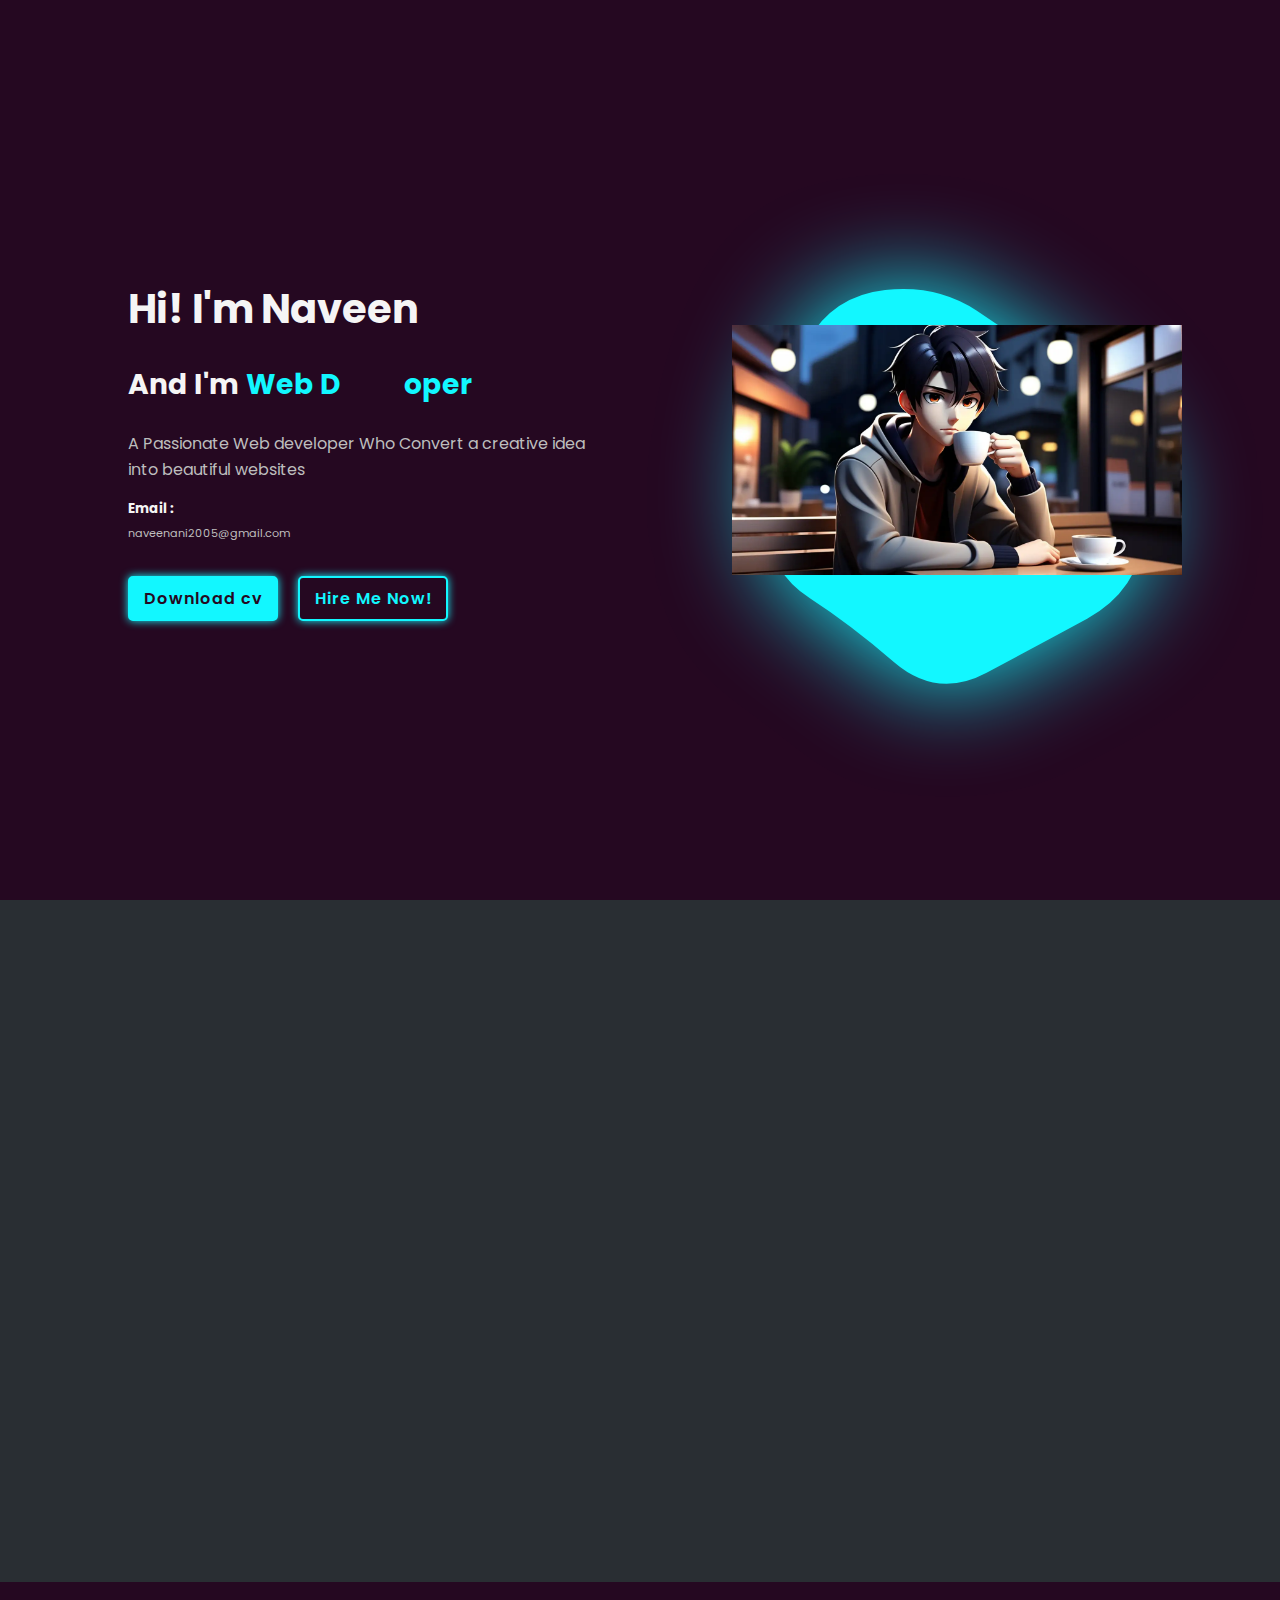
<file: index.html>
<!DOCTYPE html>
<html lang="en">
<head>
    <meta charset="UTF-8">
    <meta name="viewport" content="width=device-width, initial-scale=1.0">
    <title>Naveena N A</title>
    <link rel="stylesheet" href="./style.css">
    <link href='https://unpkg.com/boxicons@2.1.4/css/boxicons.min.css' rel='stylesheet'>
<head>
<body>
    <!-- header site  -->
    <header>
        <ul class="navlist">
            <li><a href="#home" style="--i:1;">Home</a></li>
            <li><a href="#about" style="--i:2;">About</a></li>
            <li><a href="#services" style="--i:3;">Services</a></li>
            <li><a href="#skills" style="--i:4;">Skills</a></li>
            <li><a href="#portfolio" style="--i:5;">Projects</a></li>
            <li><a href="#contact" style="--i:6;">Contact</a></li>
        </ul>
        <div id="menu-icon" class="bx bx-menu"></div>
    </header>


    <!-- home section -------------------------------------------------------->
    <section id="home" class="home">
        <div class="home-content scroll-scale">
            <h1>Hi! I'm Naveen</h1><br>
            <div class="change-text">
                <h3>And I'm</h3>
                <h3>
                    <span class="word">Web&nbsp; Developer</span>
                    <span class="word">Web&nbsp; Designer</span>
                    <span class="word">Front-end&nbsp; Developer</span>
                    <span class="word">Back-end&nbsp; Developer</span>
                    <span class="word">UI/UX&nbsp; Developer</span>
                </h3>
            </div>
            <br>
            <p>A Passionate Web developer Who Convert a creative idea into beautiful websites</p>

            <div class="info-box">
                <div class="email-info">
                    <h5>Email :</h5>
                    <span>naveenani2005@gmail.com</span>
                </div>
                
            </div>

            <div class="btn-box">
                <a href="#" class="btn">Download cv</a>
                <a href="#" class="btn">Hire Me Now!</a>
            </div>


            </div>
        </div>

        <div class="home-image scroll-scale">
            <div class="img-box">
                <img src="img/man.webp" alt="">
            </div>
            <div class="liquid-shape">
                <svg viewBox="0 0 500 500" xmlns="http://www.w3.org/2000/svg" xmlns:xlink="http://www.w3.org/1999/xlink" width="100%"  id="blobSvg">
                <path fill="#12f7ff">
                    <animate attributeName="d"
                         dur="20000ms"
                         repeatCount="indefinite"
                         values="
                         M467.5,309.5Q456,369,400,390.5Q344,412,297,449.5Q250,487,208,441.5Q166,396,130,368Q94,340,93.5,295Q93,250,92.5,204.5Q92,159,116.5,110.5Q141,62,195.5,61Q250,60,290.5,85Q331,110,366,136.5Q401,163,440,206.5Q479,250,467.5,309.5Z;

                         M432,304Q437,358,400.5,402.5Q364,447,307,442.5Q250,438,203.5,424Q157,410,103,388Q49,366,37.5,308Q26,250,65,208Q104,166,132.5,130.5Q161,95,205.5,76Q250,57,288,87.5Q326,118,359,143Q392,168,409.5,209Q427,250,432,304Z;

                         M442.5,296.5Q411,343,388,395.5Q365,448,307.5,432Q250,416,202,416Q154,416,118,381.5Q82,347,86,298.5Q90,250,70,192.5Q50,135,110.5,124Q171,113,210.5,86.5Q250,60,309,53Q368,46,411.5,88.5Q455,131,464.5,190.5Q474,250,442.5,296.5Z;

                         M416,299.5Q422,349,398.5,407.5Q375,466,312.5,481.5Q250,497,207,448.5Q164,400,105.5,383.5Q47,367,67,308.5Q87,250,102,211.5Q117,173,121,103.5Q125,34,187.5,49Q250,64,288.5,90.5Q327,117,391,124.5Q455,132,432.5,191Q410,250,416,299.5Z;

                         M438.5,303Q434,356,380.5,370Q327,384,288.5,423.5Q250,463,200,443Q150,423,109,389Q68,355,78.5,302.5Q89,250,104.5,212.5Q120,175,135.5,127Q151,79,200.5,41.5Q250,4,300.5,39.5Q351,75,393,109Q435,143,439,196.5Q443,250,438.5,303Z;

                         M395.5,289.5Q387,329,374.5,386.5Q362,444,306,445Q250,446,190,451.5Q130,457,95,408.5Q60,360,58.5,305Q57,250,59.5,196Q62,142,99.5,98Q137,54,193.5,47.5Q250,41,311,40.5Q372,40,397,95.5Q422,151,413,200.5Q404,250,395.5,289.5Z;

                         M441.5,305.5Q442,361,389,379.5Q336,398,293,407.5Q250,417,210.5,402.5Q171,388,128,366.5Q85,345,44.5,297.5Q4,250,45.5,203Q87,156,119,117Q151,78,200.5,72.5Q250,67,306.5,61Q363,55,374.5,113.5Q386,172,413.5,211Q441,250,441.5,305.5Z;

                         M467.5,309.5Q456,369,400,390.5Q344,412,297,449.5Q250,487,208,441.5Q166,396,130,368Q94,340,93.5,295Q93,250,92.5,204.5Q92,159,116.5,110.5Q141,62,195.5,61Q250,60,290.5,85Q331,110,366,136.5Q401,163,440,206.5Q479,250,467.5,309.5Z;
                         "
                    ></animate>
                </path>
                </svg>
            </div>

            <div class="liquid-shape">
                <svg viewBox="0 0 500 500" xmlns="http://www.w3.org/2000/svg" xmlns:xlink="http://www.w3.org/1999/xlink" width="100%" id="blobSvg">
                <path fill="#12f7ff">
                    <animate attributeName="d"
                         dur="20000ms"
                         repeatCount="indefinite"
                         values="
                         M467.5,309.5Q456,369,400,390.5Q344,412,297,449.5Q250,487,208,441.5Q166,396,130,368Q94,340,93.5,295Q93,250,92.5,204.5Q92,159,116.5,110.5Q141,62,195.5,61Q250,60,290.5,85Q331,110,366,136.5Q401,163,440,206.5Q479,250,467.5,309.5Z;

                         M432,304Q437,358,400.5,402.5Q364,447,307,442.5Q250,438,203.5,424Q157,410,103,388Q49,366,37.5,308Q26,250,65,208Q104,166,132.5,130.5Q161,95,205.5,76Q250,57,288,87.5Q326,118,359,143Q392,168,409.5,209Q427,250,432,304Z;

                         M442.5,296.5Q411,343,388,395.5Q365,448,307.5,432Q250,416,202,416Q154,416,118,381.5Q82,347,86,298.5Q90,250,70,192.5Q50,135,110.5,124Q171,113,210.5,86.5Q250,60,309,53Q368,46,411.5,88.5Q455,131,464.5,190.5Q474,250,442.5,296.5Z;

                         M416,299.5Q422,349,398.5,407.5Q375,466,312.5,481.5Q250,497,207,448.5Q164,400,105.5,383.5Q47,367,67,308.5Q87,250,102,211.5Q117,173,121,103.5Q125,34,187.5,49Q250,64,288.5,90.5Q327,117,391,124.5Q455,132,432.5,191Q410,250,416,299.5Z;

                         M438.5,303Q434,356,380.5,370Q327,384,288.5,423.5Q250,463,200,443Q150,423,109,389Q68,355,78.5,302.5Q89,250,104.5,212.5Q120,175,135.5,127Q151,79,200.5,41.5Q250,4,300.5,39.5Q351,75,393,109Q435,143,439,196.5Q443,250,438.5,303Z;

                         M395.5,289.5Q387,329,374.5,386.5Q362,444,306,445Q250,446,190,451.5Q130,457,95,408.5Q60,360,58.5,305Q57,250,59.5,196Q62,142,99.5,98Q137,54,193.5,47.5Q250,41,311,40.5Q372,40,397,95.5Q422,151,413,200.5Q404,250,395.5,289.5Z;

                         M441.5,305.5Q442,361,389,379.5Q336,398,293,407.5Q250,417,210.5,402.5Q171,388,128,366.5Q85,345,44.5,297.5Q4,250,45.5,203Q87,156,119,117Q151,78,200.5,72.5Q250,67,306.5,61Q363,55,374.5,113.5Q386,172,413.5,211Q441,250,441.5,305.5Z;

                         M467.5,309.5Q456,369,400,390.5Q344,412,297,449.5Q250,487,208,441.5Q166,396,130,368Q94,340,93.5,295Q93,250,92.5,204.5Q92,159,116.5,110.5Q141,62,195.5,61Q250,60,290.5,85Q331,110,366,136.5Q401,163,440,206.5Q479,250,467.5,309.5Z;
                         "
                    ></animate>
                </path>
                </svg>
            </div>
        </div>


    </section>

    <!-- about section -------------------------------------------------------->
    <section id="about" class="about">
        <div class="img-about scroll-scale">
            <img src="img/about-me-pic2.jpg" alt="">
            <div class="info-about2">
                <span>1+</span>
                <p>Years of Experience</p>
            </div>
            <div class="info-about3">
                <span>10+</span>
                <p>Project Complete</p>
            </div>
            <div class="info-about1">
                <span>20+</span>
                <p>Happy Clients</p>
            </div>
        </div>

        <div class="about-content scroll-scale">
            <span>Let me introduce myself</span>
            <h2>About Me</h2><br>
            <h3>Hello, I am Naveen </h3><br>
            <p>I'm a web developer who loves to create beautiful and functional websites
                for people who want to make a difference in the world.
            </p><br>

            <div class="btn-box">
                <a href="https://github.com/NaveenAgastya" class="btn">Read More!</a>
            </div>
        </div>
     </section>


     <!-- services section -------------------------------------------------------->
     <section id="services" class="services">
        <div class="main-text scroll-scale">
            <span>what i will do for you</span>
            <h2>Our Services</h2>
        </div>

        <div class="section-services scroll-bottom">
            <div class="services-box">
                <h3>Web Developer</h3><br>
                <p>
                    Elevate your websites visual identity with expert web design services.
                 </p><br>
                 <div class="btn-box service-btn">
                    <a href="https://github.com/NaveenAgastya" class="btn">Read More</a>
                 </div>
            </div>

            <div class="services-box">
                <h3>UI/UX Designing</h3><br>
                <p>
                    Get user-friendly websites by a expert experiences.
                 </p><br>
                 <div class="btn-box service-btn">
                    <a href="https://github.com/NaveenAgastya" class="btn">Read More</a>
                 </div>
            </div>

            <div class="services-box">
                <h3>Front-End Developer</h3><br>
                <p>
                    Elevate your online presence with Front-End development expertise. 
                 </p><br>
                 <div class="btn-box service-btn">
                    <a href="https://github.com/NaveenAgastya" class="btn">Read More</a>
                 </div>
            </div>
        </div>

     </section>

      <!-- skill section -------------------------------------------------------->
      <section id="skills" class="skills">
        <div class="main-text scroll-scale">
            <span>Technical and Professional</span>
            <h2>My Skills</h2>
        </div>

        <div class="skill-main">
            <div class="skill-left scroll-scale">
                <h3>Technical Skills</h3>
                <div class="skill-bar">
                    <div class="info">
                        <p>HTML</p>
                        <p>100%</p>
                    </div>
                    <div class="bar">
                        <span class="html"></span>
                    </div>
                </div>
                
                <div class="skill-bar">
                    <div class="info">
                        <p>CSS</p>
                        <p>95%</p>
                    </div>
                    <div class="bar">
                        <span class="css"></span>
                    </div>
                </div>

                <div class="skill-bar">
                    <div class="info">
                        <p>Javascript</p>
                        <p>70%</p>
                    </div>
                    <div class="bar">
                        <span class="javascript"></span>
                    </div>
                </div>

                <div class="skill-bar">
                    <div class="info">
                        <p>React.js</p>
                        <p>62%</p>
                    </div>
                    <div class="bar">
                        <span class="React-js"></span>
                    </div>
                </div>

            </div>
            <div class="skill-right scroll-scale">
                <h3>Professional Skills</h3>
                <div class="professional">
                    <div class="box">
                        <div class="circle" data-dots="100" data-percent="100"></div>
                        <div class="text">
                            <big>100%</big>
                            <small>Team Work</small>
                        </div>
                    </div>

                    <div class="box">
                        <div class="circle" data-dots="100" data-percent="100"></div>
                        <div class="text">
                            <big>100%</big>
                            <small>leadership</small>
                        </div>
                    </div>

                    <div class="box">
                        <div class="circle" data-dots="95" data-percent="95"></div>
                        <div class="text">
                            <big>95%</big>
                            <small>Project Management</small>
                        </div>
                    </div>

                    <div class="box">
                        <div class="circle" data-dots="90" data-percent="90"></div>
                        <div class="text">
                            <big>90%</big>
                            <small>Communication</small>
                        </div>
                    </div>
                </div>
            </div>
        </div>
      </section>

      <!-- portfolio section -------------------------------------------------------->
      <section id="portfolio" class="portfolio">
        <div class="main-text scroll-scale">
            <span>What i will do for you</span>
            <h2>Letest Project</h2>          
        </div>

        <div class="container">
            <div class="fillter-buttons scroll-scale">
                <button class="button" data-filter="all">All</button>
                <button class="button" data-filter=".product">Product</button>
                <button class="button" data-filter=".inter">Interacting</button>
                <button class="button" data-filter=".web">Web App</button>
            </div>
            
            <div class="portfolio-gallery scroll-bottom">
                <div class="port-box mix product">
                    <div class="port-image">
                        <img src="img/Tempreture_converter.png" alt="">
                    </div>
                   <div class="port-content">
                        <h3>Tempreture Converter</h3>
                        <p style="text-align: justify;">
                            A simple web application to convert temperatures between Celsius, Fahrenheit, and Kelvin.
                        </p>
                        <a href="https://github.com/NaveenAgastya/Tempereture-Converter.git" target="_blank"><i class='bx bx-link-external'></i></a>
                    </div>
                </div>

                <div class="port-box mix product">
                    <div class="port-image">
                        <img src="img/JARVIS.png" alt="">
                    </div>
                    <div class="port-content">
                        <h3>JARVIS Virtual Assistent</h3>
                        <p style="text-align: justify;">
                           A Virtual assistence application named JARVIS with full functionality.
                        </p>
                        <a href="target="_blank"><i class='bx bx-link-external'></i></a>
                    </div>
                </div>

                <div class="port-box mix inter">
                    <div class="port-image">
                        <img src="img/Portfolio.png" alt="">
                    </div>
                    <div class="port-content">
                        <h3>Portfolio</h3>
                        <p style="text-align: justify;">
                            Discover my web design portfolio. I craft visually stunning websites and user experiences that captivate and engage. Explore my work.
                        </p>
                        <a href="https://naveenagastya.github.io/Portfolio/" target="_blank"><i class='bx bx-link-external'></i></a>
                    </div>
                </div>

                <div class="port-box mix inter">
                    <div class="port-image">
                        <img src="img/Amazon_clone.png" alt="">
                    </div>
                    <div class="port-content">
                        <h3>Amazon Clone</h3>
                        <p style="text-align: justify;">
                            This project is a clone of the Amazon website's frontend, built using HTML and CSS. The purpose of this project is to replicate the visual design and layout of Amazon with a focus on responsive web design.
                        </p>
                        <a href="https://github.com/NaveenAgastya/Amazon_Clone.git" target="_blank"><i class='bx bx-link-external'></i></a>
                    </div>
                </div>

                <div class="port-box mix inter">
                    <div class="port-image">
                        <img src="img/E-Commerce.png" alt="">
                    </div>
                    <div class="port-content">
                        <h3>E-Commerce Application</h3>
                        <p style="text-align: justify;">
                           The e-commerce application is a more advanced project that simulates a functional online store.
                        </p>
                        <a href="https://github.com/NaveenAgastya/Brainwave_Matrix_Internship.git" target="_blank"><i class='bx bx-link-external'></i></a>
                    </div>
                </div>

                <div class="port-box mix web">
                    <div class="port-image">
                        <img src="img/Scool_Website.png" alt="">
                    </div>
                    <div class="port-content">
                        <h3>School Website</h3>
                        <p style="text-align: justify;">
                           This website serves as a central hub for information about The school, allowing visitors to explore various features and interact with School. 
                        </p>
                        <a href="https://akshobhyapublicschool.in/" target="_blank"><i class='bx bx-link-external'></i></a>
                    </div>
                </div>
            </div>

        </div>
      </section>

      <!-- contact section -------------------------------------------------------->

      <section id="contact" class="contant">
        <div class="main-text scroll-scale">
            <span>ask me question</span>
            <h2>Contact Me</h2>          
        </div>

        <form action="https://formspree.io/f/moqgokjl" method="post" class="scroll-bottom">
            <input type="text" placeholder="Your Name">
            <input type="email" placeholder="Your Email">
            <input type="number" placeholder="Phone Number">
            <textarea name="message" id="" cols="30" rows="10"></textarea>
            <div class="btn-box formBtn">
                <button type="submit" class="btn">Send Massage</button>
            </div>
        </form>
    </section>


    <!-- footer website -->
    <footer>
        <p class="scroll-scale">Copyright &copy; 2023 by Naveen || All Right  Reserved.</p>
        <a href="#home"><i class='bx bx-up-arrow-alt'></i></a>
    </footer> 
      

    <script src="fun.min.js"></script>
    <script src="script.js"></script>

</body>
</html>
</file>
<file: style.css>
@import url('https://fonts.googleapis.com/css2?family=Manrope:wght@200;300;400;500;600;700&family=Poppins:wght@100;200;300;400;500;600;700;800;900&display=swap');

*{
    padding: 0;
    margin: 0;
    box-sizing: border-box;
    list-style: none;
    scroll-behavior: smooth;
    text-decoration: none;
}

:root{
    --text-color:#f5f5f5;
    --hover-color:#12f7ff;
    --bg-color:#250821;
    --secon-bg-color:#292e33;
    --big-font:2.5rem;
    --normal-font:2rem;
    --neon-box-shadow:0 0 .5rem #12f7ff;
    --h2-font:3rem;
    --font-neon-text-shadow:0 0 10px rgba(18,247,255,0.3),
    0 0 20px rgba(18,247,255,0.3),
    0 0 30px rgba(18,247,255,0.3),
    0 0 40px rgba(18,247,255,0.3),
    0 0 70px rgba(18,247,255,0.3),
    0 0 80px rgba(18,247,255,0.3),
    0 0 100px rgba(18,247,255,0.3),
    0 0 150px rgba(18,247,255,0.3),
}

::-webkit-scrollbar{
    height: 0;
    width: .5rem;
}

::-webkit-scrollbar-track{
    background: var(--secon-bg-color);
}

::-webkit-scrollbar-thumb{
    background: var(--hover-color);
    border-radius: 5rem;
}





body{
    font-family: "Poppins",sans-serif;
    background-color: var(--bg-color);
    color: var(--text-color);
}

header{
    position: fixed;
    top: 0;
    left: 0;
    z-index: 1000;
    border-bottom: 1px solid transparent;
    display: flex;
    align-content: center;
    justify-content: space-between;
    width: 100%;
    padding: 20px 10%;
}

header.sticky{
    background: var(--bg-color);
    border-bottom: 1px solid var(--secon-bg-color);
    padding: 12px 10%;
}



span{
    color: var(--hover-color);
}

.navlist{
    display: flex;
}

.navlist a{
    display: inline-block;
    color: var(--text-color);
    font-weight: 500;
    padding: 10px 20px;
    animation: slideAnimation 1s ease forwards;
    animation-delay: calc(.3s * var(--i));
    opacity: 0;
}

.navlist a:hover{
    color: var(--hover-color);
    text-shadow: 0 0 10px rgba(18,247,255,0.6),
    0 0 20px rgba(18,247,255,0.6),
    0 0 30px rgba(18,247,255,0.6),
    0 0 40px rgba(18,247,255,0.6),
    0 0 70px rgba(18,247,255,0.6),
    0 0 80px rgba(18,247,255,0.6),
    0 0 100px rgba(18,247,255,0.6),
    0 0 150px rgba(18,247,255,0.6);
}

.navlist a.active{
    color: var(--hover-color);
}

#menu-icon{
    font-size: 1.8rem;
    z-index: 10001;
    cursor: pointer;
    margin-left: 20px;
    background: var(--hover-color);
    border-radius: 3px;
    color: var(--secon-bg-color);
    display: none;
}

section{
    padding: 100px 10%;
}

.home{
    min-height: 100vh;
    height: 100%;
    width: 100%;
    display: grid;
    grid-template-columns: repeat(2,1fr);
    align-items: center;
    grid-gap: 4em;
}

.home-content{
    max-width: 600px;
}

.home-content h1{
    font-size: var(--big-font);
    font-weight: 700;
}

.change-text{
    font-size: 1.5rem;
    font-weight: 600;
}

.change-text h3{
    display: inline-flex;
    margin: 0;
    vertical-align: top;
}

.change-text h3 .word{
    position: absolute;
    display: flex;
    opacity: 0;
}

.change-text h3 .word .letter{
    transform-origin: center center 25px;
}

.change-text h3 .word .letter.out{
    transform: rotateX(90deg);
    transform: 0.32s cubic-bezier(0.6,0,0.7,0.2);
}

.change-text h3 .word .letter.in{
    transform: 0.38s ease;
}

.change-text h3 .word .letter.behind{
    transform: rotateX(-90deg);
}

.home-content p{
    color: #bdbdbd;
    line-height: 1.6;
}

.info-box{
    display: inline-flex;
    justify-content: space-between;
    align-items: center;
    width: 300px;
    margin: 1rem 0 2rem;
}

.info-boxh5{
    font-weight: 600;
    color: var(--text-color);
    font-size: 1rem;
}

.info-box span{
    font-size: .7rem;
    color: #bdbdbd;
}

.btn-box{
    display: flex;
    justify-content: space-between;
    width: 320px;
    height: 45px;
}

.btn-box .btn{
    display: inline-flex;
    justify-content: center;
    align-items: center;
    width: 150px;
    height: 100%;
    background: var(--hover-color);
    color: var(--bg-color);
    font-size: 1rem;
    letter-spacing: 1px;
    font-weight: 600;
    transition: .6s;
    box-shadow: var(--neon-box-shadow);
    border-radius: 5px;
    position: relative;overflow: hidden;
    z-index: 1;
    border: 2px solid var(--hover-color);
}

.btn:hover{
    color: var(--hover-color);
}

.btn::before{
    content: "";
    position: absolute;
    top: 0%;
    left: 0%;
    background: var(--bg-color);
    width: 0%;
    height: 100%;
    z-index: -1;
    transition: .4s;
}

.btn:hover::before{
    width: 100%;
}

.btn:nth-child(2){
    background: var(--bg-color);
    color: var(--hover-color);
}

.btn:nth-child(2):hover{
    color: var(--bg-color);
}

.btn:nth-child(2)::before{
    background: var(--hover-color);
}

.social-icons{
    margin-top: 8rem;
    display: flex;
    justify-content: space-between;
    width: 220px;
    height: 40px;
}

.social-icons a{
    display: inline-flex;
    width: 50px;
    height: 100%;
    justify-content: center;
    align-items: center;
    background: var(--bg-color);
    color: var(--hover-color);
    border: 2px solid var(--hover-color);
    transition: .6s;
    box-shadow: 0 0 0.3rem #12f7ff;
    border-radius: 5px;
    position: relative;
    z-index: 1;
    overflow: hidden;
}

.social-icons a i{
    font-size: 1.5rem;
}

.social-icons a:hover{
    color: var(--bg-color);
}

.social-icons a::before{
    content: "";
    position: absolute;
    left: 0;
    top: 0;
    width: 0;
    height: 100%;
    background: var(--hover-color);
    transition: .6s;
    z-index: -1;
}

.social-icons a:hover:before{
    width: 100%;
}

 .home-image {
        position: relative;
        width: 450px; /* Adjust the width as needed */
        height: 450px; /* Adjust the height as needed */
        display: flex;
        margin: auto;
        align-items: center;
        justify-content: center;

    }

    .img-box {
        position: relative;
        top: 0;
        left: 10%;
        width: 500px;
        height: 250px;
        z-index: 2;
    }

    .img-box img {
        display:flex;
        width: 100%;
        height: 100%;
        object-fit:inherit;
       
    }

    .liquid-shape {
        position: absolute;
        top: 0;
        left: 0;
        transform: translate(-0%, -0%);
        width: 500px;
        z-index: 1;
        overflow: hidden;
    }
.liquid-shape:nth-child(2){
    filter: blur(50px);
}


 /* About section css ----------------------------------------------------------------------------------- */

.about{
    display: flex;
    justify-content: center;
    align-items: center;
    grid-gap: 2em;
    background: var(--secon-bg-color);
}

.about .img-about{
    text-align: center;
    position: relative;
}

.about .img-about img{
    max-width: 400px;
    height: auto;
}

.about-content span{
    color: #fdfdfd;
    font-size: .8rem;
    font-weight: 200;
    letter-spacing: 2px;
    text-transform: uppercase;
}

.about-content h2{
    color: var(--hover-color);
    font-weight: 700;
    font-size: var(--normal-font);
}

.about-content h3{
    font-weight: 600;
    font-size: 1.5rem;
    margin-bottom: .2rem;
}

.about-content p{
    color: #fdfdfd;
    font-weight: 300;
    margin-bottom: 1.5rem;
}

.info-about1,
.info-about2,
.info-about3 {
    background: var(--bg-color);
    font-size: .5rem;
    position: absolute;
    padding: 10px;
    width: 90px;
    height: 90px;
    border-radius: 69% 31% 66% 34% / 21% 30% 70% 79%;
    display: block;
    box-shadow: var(--neon-box-shadow);
    border: 1px solid var(--hover-color);
    outline: 2px solid var(--bg-color);
    z-index: 100;
    animation: morph 6s linear infinite;
}


.info-about1{
    left: 10%;
    top: 34%;
}

.info-about2{
    left: 66%;
    top: 15%;
}

.info-about3{
    left: 61%;
    top: 70%;
}

.img-about span{
    color: var(--hover-color);
    font-size: 1rem;
    font-weight: 600;
}


/* services section css --------------------------------------------------------------*/
.main-text{
    width: 100%;
    text-align: center;
    margin-bottom: 2rem;
    color: var(--hover-color);
}

.main-text h2{
    font-weight: 700;
    font-size: var(--normal-font);
}

.main-text span{
    color: #fdfdfd;
    font-size: .8rem;
    font-weight: 200;
    letter-spacing: 2px;
    text-transform: uppercase;
}

.section-services{
    display: flex;
    justify-content: center;
    align-items: center;
    flex-wrap: wrap;
    grid-gap: 2rem;
}

.section-services .services-box{
    flex: 1 1 18rem;
    padding: 2rem 1rem 2rem;
    text-align: center;
    background: var(--secon-bg-color);
    transition: .4s;
    border-radius: 10px;
}

.service-btn{
    width: auto;
    justify-content: center;
}


.services-box:hover{
    transform: translateY(-.7rem);
}


.service-icon{
    border: 2px solid var(--hover-color);
    padding: 2rem;
    background: var(--bg-color);
    display: flex;
    align-items: center;
    font-size: 3rem;
    border-radius: 50%;
    position: relative;
    color: var(--hover-color);
    box-shadow: var(--neon-box-shadow);
    outline: 3px solid var(--bg-color);
}

.services-box h3{
    margin-top: 10px;
    font-size: 1.5rem;
}

.service-box p{
    margin: .5rem 0 1.5rem 0;
    font-weight: 300;
    letter-spacing: 1px;
    color: #bdbdbd;
    line-height: 1.6;
}


/* skill section css --------------------------------------------------------------*/
.skills{
    background: var(--secon-bg-color);
}

.skill-main{
    width: 100%;
    display: grid;
    grid-template-columns: repeat(2,1fr);
    grid-row-gap: 30px;
    grid-column-gap: 50px;
}

.skill-bar{
    margin-bottom: 2.3rem;
}

.skill-main h3{
    margin-bottom: 2rem;
    font-size: var(--normal-font);
    text-align: center;
}

.skill-left .skill-bar .info{
    display: flex;
    justify-content: space-between;
    align-items: center;
    padding: 0 10px;
}

.skill-left .skill-bar .bar{
    width: 100%;
    height: 10px;
    background-color: var(--bg-color);
    border-radius: 25px;
    margin-top: 10px;
    position: relative;
}

.skill-bar .bar span{
    width: 50%;
    height: 100%;
    position: absolute;
    left: 0;
    background: var(--hover-color);
    border-radius: 25px;
    box-shadow: var(--neon-box-shadow);
}

.skill-bar .bar .html{
    width: 100%;
    animation: html 2s;
    
}

.skill-bar .bar .css{
    width: 95%;
    animation: css 3s;
}

.skill-bar .bar .javascript{
    width: 70%;
    animation: javascript 4s;
}

.skill-bar .bar .React-js{
    width: 62%;
    animation: React-js 5s;
}

/* skill right */

.professional{
    display: grid;
    grid-template-columns: 1fr 1fr;
}

.box{
    position: relative;
    margin: 10px 0;
    flex: 1 1 15rem;
}

.box .text{
    text-align: center;
    color: #fff;
    font-size: 1rem;
}

.box .text big{
    font: 400;
    letter-spacing: 1px;
    position: absolute;
    top: 40%;
    left: 50%;
    transform: translate(-50% , -50%);
}

.box .text small{
    display: block;
    font-weight: 600;
}

.circle{
    width: 100%;
    height: 120px;
    display: flex;
    justify-content: center;
    align-items: center;
}


.circle .points{
    width: 2px;
    height: 10px;
    background-color: var(--bg-color);
    position: absolute;
    border-radius: 3px;
    transform: rotate(calc(var(--i) *var(--rot))) translateY(-45px);
}


.points.marked{
    animation: glow 0.06s linear forwards;
    animation-delay: calc(var(--i)*0.05s);
}


/* portfolio section css --------------------------------------------------------------*/

.fillter-buttons{
    margin: 2rem;
    text-align: center;
}

.fillter-buttons .button{
    background: none;
    outline: none;border: none;
    border: none;
    cursor: pointer;
    font-size: .85rem;
    font-weight: 600;
    letter-spacing: .4px;
    margin-left: 1.3rem;
    color: var(--text-color);
}

.fillter-buttons .button:hover{
    color: var(--hover-color);
}

.portfolio-gallery{
    display: grid;
    grid-template-columns: repeat(auto-fill , minmax(270px , 1fr));
    gap: 2rem;
}

.port-box{
    position: relative;
    border-radius: 15px;
    overflow: hidden;
    background: #292e33;
    display: flex;
    grid-template-columns: 1fr auto;
    align-items: center;
    border: 2px solid var(--hover-color);
    box-shadow: var(--neon-box-shadow);
}

.port-image{
    display: flex;
    align-items: center;
    justify-content: center;
    height: 100%;
    width: 100%;
}

.port-image img{
    width: 100%;
    opacity: .5s;
    height: 100%;
    transition: .5s;
}

.port-content{
    position: absolute;
    bottom: 0;
    left: 0;
    width: 100%;
    height: 100%;
    opacity: 0;
    background: linear-gradient(rgba(0,0,0,.2),#12f7ff);
    display: flex;
    align-items: center;
    justify-content: center;
    flex-direction: column;text-align: center;
    text-align: center;
    transition: 0.5s;
    padding: 0 2rem;
}

.port-box:hover .port-content{
    opacity: 1;
}

.port-box:hover .port-image img{
    transform: scale(1.1);
}

.port-content h3{
    font-size: 1.5rem;
    font-weight: 600;
}

.port-content p{
    font-size: .8rem;
    margin: 5px 0 15px 0;
}

.port-content a{
    background: #fff;
    border-radius: 50%;
    display: inline-flex;
    justify-content: center;
    align-items: center;
    width: 50px;
    height: 50px;
    border: 1px solid var(--hover-color);
    outline: 2px solid #fff;
}

.port-content a i{
    font-size: 1.3rem;
    color: var(--secon-bg-color);
}

/* Contact section css */
.contant{
    background: var(--secon-bg-color);
    width: 100%;
}

.contant form{
    text-align: center;
    max-width: 50rem;
    margin: 1rem auto;
    margin-bottom: 3rem;
}

.contant form input,
.contant form textarea{
    width: 100%;
    color: var(--text-color);
    background: var(--bg-color);
    margin-bottom: .8rem;
    border: none;
    border-radius: 5px;
    padding: .7rem;
}

.contant form textarea{
    resize: none;
}

.formBtn{
    display: flex;
    justify-content: center;
    width: 100%;
}

.formBtn .btn{
    cursor: pointer;
    font-size: 1rem;
}

/* footer css */
footer{
    padding: 1.5rem 10%;
    display: flex;
    align-items: center;
    justify-content: space-between;
}

footer p{
    color: #bdbdbd;
}

footer a{
    display: inline-flex;
    justify-content: center;
    color: var(--bg-color);
    background: var(--hover-color);
    padding: .6rem;
    border-radius: 5px;
}

footer a{
    font-size: 1rem;
    color: var(--secon-bg-color);
}






/* parallax --------------------------------------------------------------*/
.scroll-scale{
    opacity: 0;
    transform: scale(.9);
    transition: all 2s;
}

.scroll-bottom{
    opacity: 0;
    transform: translateY(300px);
    transition: 3s;
}

.scroll-top{
    opacity: 0;
    transform: translateY(-300px);
    transition: 3s;
}

.show-items{
    opacity: 1;
    transform: translateX(0);
}






/* keyframes --------------------------------------------------------------*/

@keyframes morph{
    0%,
    100%{
        border-radius: 40% 60% 70% 30% / 40% 40% 60% 50%;
    }
    30%{
        border-radius: 70% 30% 50% 50% / 30% 30% 70% 70%;
    }

    60%{
        border-radius: 100% 60% 60% 100% / 100% 100% 60% 60%;
    }

    80%{
        border-radius: 69% 31% 66% 34% / 21% 30% 70% 79%;
    }
}

@keyframes html {
    0%{
        width: 0%;
    }
    100%{
        width: 100%;
    }
}

@keyframes css {
    0%{
        width: 0%;
    }
    100%{
        width: 95%;
    }
}

@keyframes javascript {
    0%{
        width: 0%;
    }
    100%{
        width: 72%;
    }
}

@keyframes React-js { 
    0%{
        width: 0%;
    }
    100%{
        width: 62%;
    }
}

@keyframes glow{ 
       0%{
        background: var(--bg-color);
        box-shadow: var(none);
    }
       100%{
        background: var(--hover-color);
        box-shadow: var(--neon-box-shadow);
    }
}

@keyframes slideAnimation{
 0%{
      opacity: 0;
      transform: translateY(100px);
    }
 100%{
    opacity: 1;
    transform: translateY(0);    }
}






/* Break points */
@media(max-width:991px){
    header,
    header.sticky{
        padding: 15px 5%;
    }
    footer{
        padding: 15px 5%;
    }
    section{
        padding: 50px 5%;
    }
    root{
        --big-font:2.2rem;
        --normal-font:1.8rem;
        --neon-box-shadow:0 0 .8rem #12f7ff;
        --h2-font:3rem;
    }
    .home-content{
        margin-top: 5rem;
    } 
    
    .social-icons{
        margin-top: 2rem;
    }
}



@media(max-width:768px){
    #menu-icon{
        display: block;
        transition: all .4s ease;
    }
    #menu-icon.bx-x {
        transform: rotate(-180deg);
    }

    .navlist{
        display: flex;
        position: absolute;
        top: -1000px;
        right: 0;
        left: 0;
        flex-direction: column;
        background: var(--bg-color);
        text-align: left;
        padding: 0 5%;
        transition: all .45s ease;
    }
    .navlist a{
        display: block;
        padding-bottom: 1rem;
        font-size: 1rem;
    }

    .navlist.open{
        top: 100%;
    }

    .home{
        grid-template-columns: 1fr;
    }
    .home-image{
        margin-bottom: 5rem;
    }
    .liquid-shape{
        width: 80%;
        left: 10%;
        top: 10%;
    }

    .about{
        flex-direction: column-reverse;
    }

    .skill-main{
        grid-template-columns: 1fr;
    }

    .fillter-buttons{
        margin: 2.5rem 0;
    }
    footer p{
        font-size: .8rem;
   } 
}

@media(max-width:420px){
    html{
        font-size: 80%;
    }
    footer p{
        font-size: .6rem;
   } 
   .fillter-buttons .button{
    font-size: .8rem;
   }
   .img-about img{
    width: 300px;
   }
   .info-about1,.info-about2,.info-about3{
    display: none;
   }

   .img-about p{
    font-size: 1rem;
   }
}
</file>
